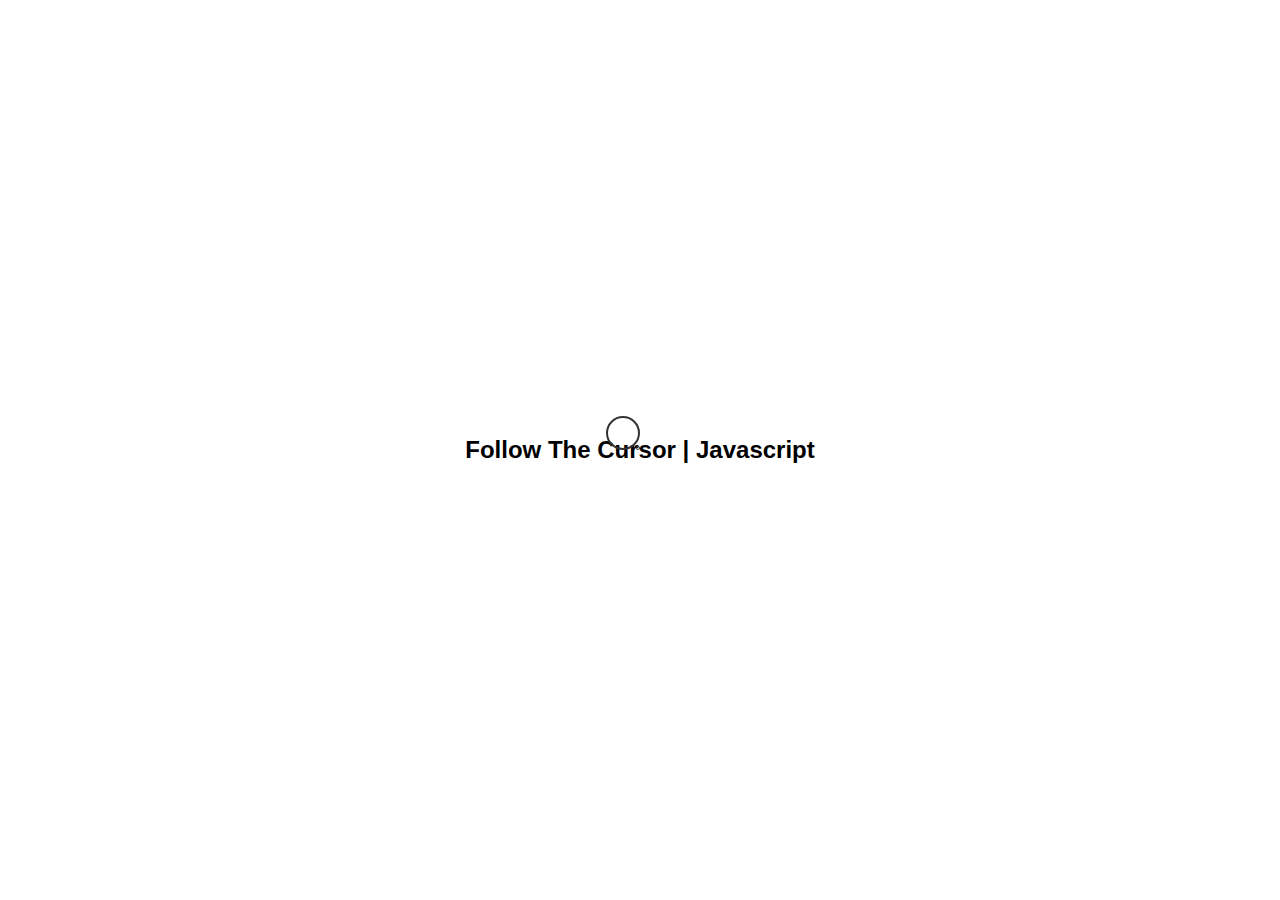
<file: basic-tech/1_cursorCircleForm.html>
<!DOCTYPE html>
<html>
<head>
  <meta charset='utf-8'>
  <title>Follow The Cursor</title>
  <style>
    body {
      margin: 0;
      padding: 0;
      display: flex;
      justify-content: center;
      align-items: center;
      height: 100vh;
      font-family: sans-serif;
      overflow: hidden;
      cursor: none;
    }
    #cursor {
      position: absolute;
      width: 30px;
      height: 30px;
      border: 2px solid #333;
      transition: 0.15s;
      transform: translate(-50%, -50%);
      border-radius: 50%;
      pointer-events: none;
      cursor: none;
    }
    #pointer {
      position: absolute;
      width: 2px;
      height: 2px;
      border: 1px solid #333;
      transition: 0.1s;
      transform: translate(-50%, -50%);
      border-radius: 50%;
      pointer-events: none;
      cursor: none;
    }
    h2:hover ~ #cursor {
      width: 100px;
      height: 100px;
      border: 2px dashed #333;
      animation: animate 5s linear infinite;
    }
    @keyframes animate {
      0% {
        transform: translate(-50%, -50%) rotate(0deg);
      }
      100% {
        transform: translate(-50%, -50%) rotate(360deg);
      }
    }
  </style>
</head>
<body>
  <h2>Follow The Cursor | Javascript</h2>
  <div id="cursor"></div>
  <div id="pointer"></div>
  <script>
    var cursor = document.getElementById('cursor');
    var pointer = document.getElementById('pointer');
    document.addEventListener('mousemove', function(e){
      var x = e.clientX;
      var y = e.clientY;
      cursor.style.left = x + "px";
      cursor.style.top = y + "px";
      pointer.style.left = x + "px";
      pointer.style.top = y + "px";
    })
  </script>
</body>
</html>
</file>
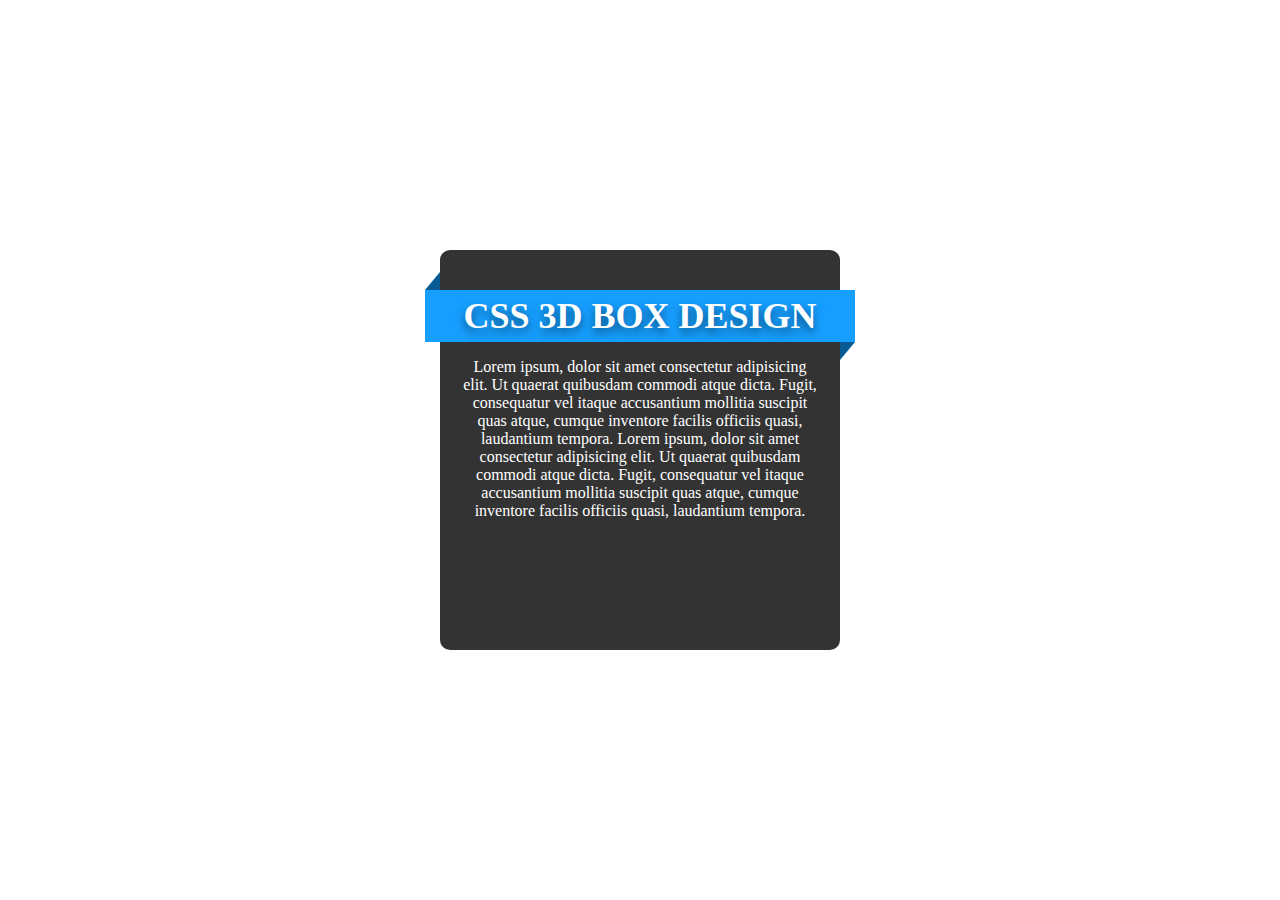
<file: basic-tech/3_cssRibbon.html>
<!DOCTYPE html>
<html>
<head>
  <meta charset='utf-8'>
  <title>CSS Ribbon</title>
  <style>
    body {
      margin: 0;
      padding: 0;
    }
    .box {
      position: absolute;
      top: 50%;
      left: 50%;
      transform: translate(-50%, -50%);
      width: 400px;
      height: 400px;
      background-color: #333;
      box-sizing: border-box;
      border-radius: 10px;
      cursor: pointer;
    }
    .box h3 {
      position: relative;
      left: -15px;
      color: #fff;
      text-align: center;
      background-color: #169fff;
      margin: 40px 0 0;
      padding: 5px 0;
      font-size: 36px;
      text-transform: uppercase;
      width: 430px;
      text-shadow: 0 5px 10px rgba(0,0,0,0.5);
    }
    .box h3:before {
      content: '';
      position: absolute;
      top: 0;
      left: 0;
      width: 15px;
      height: 100%;
      background-color: #085a93;
      transform-origin: top left;
      transform: skewY(-50deg);
      transition: transform .5s;
      z-index: -1;
    }
    .box:hover h3:before {
      transform: skewY(50deg);
    }
    .box h3:after {
      content: '';
      position: absolute;
      top: 0;
      right: 0;
      width: 15px;
      height: 100%;
      background-color: #085a93;
      transform-origin: top right;
      transform: skewY(-50deg);
      transition: transform .5s;
      z-index: -1;
    }
    .box:hover h3:after {
      transform: skewY(50deg);
    }
    .box p {
      padding: 0 20px;
      color: #fff;
      text-align: center;
    }
  </style>
</head>
<body>
  <div class="box">
    <h3>CSS 3D Box Design</h3>
    <p>
      Lorem ipsum, dolor sit amet consectetur adipisicing elit. 
      Ut quaerat quibusdam commodi atque dicta. Fugit, consequatur 
      vel itaque accusantium mollitia suscipit quas atque, 
      cumque inventore facilis officiis quasi, laudantium tempora.
      Lorem ipsum, dolor sit amet consectetur adipisicing elit. 
      Ut quaerat quibusdam commodi atque dicta. Fugit, consequatur 
      vel itaque accusantium mollitia suscipit quas atque, 
      cumque inventore facilis officiis quasi, laudantium tempora.
    </p>
  </div>
</body>
</html>
</file>
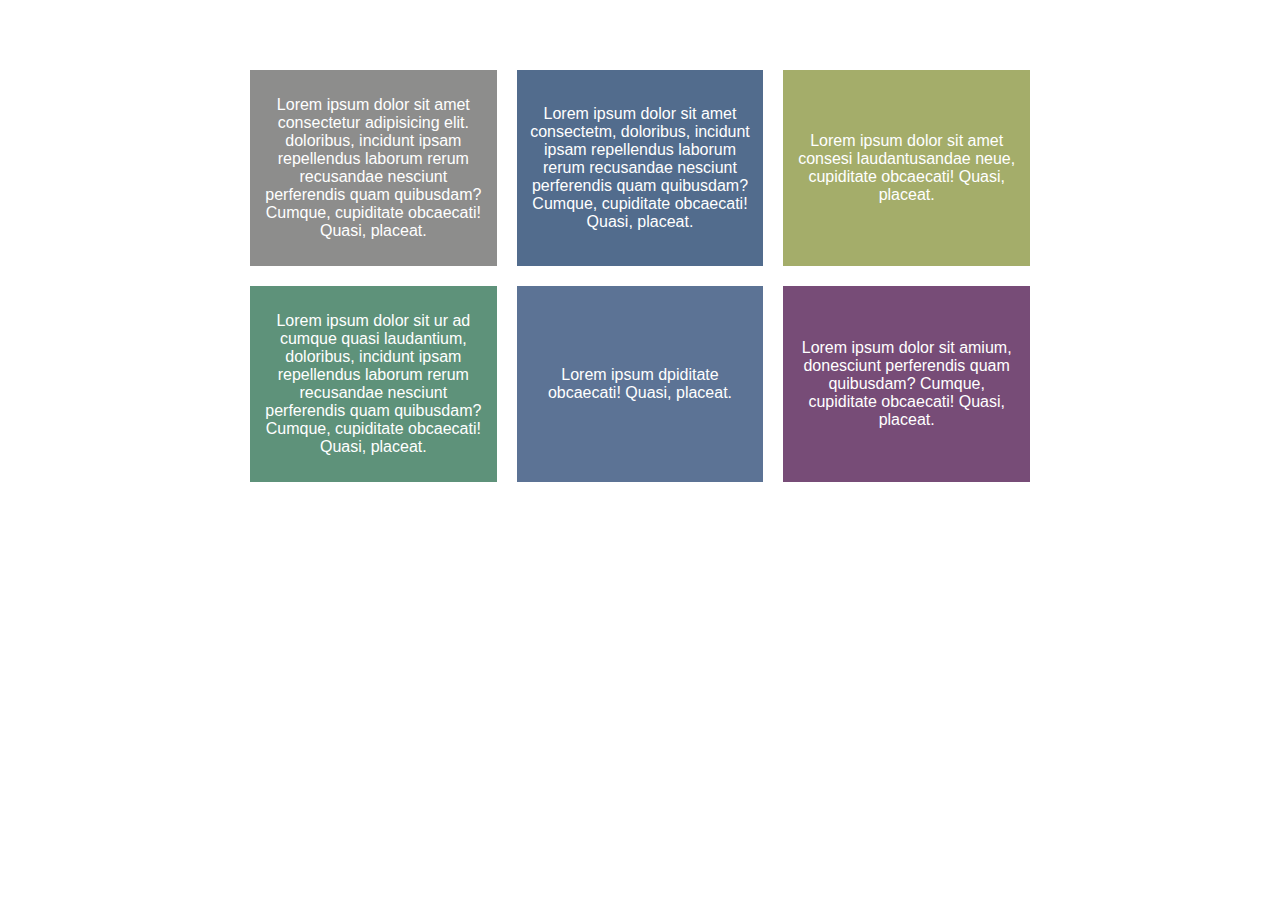
<file: basic-tech/4_equalHeightColumns.html>
<!DOCTYPE html>
<html>
<head>
  <meta charset='utf-8'>
  <title>Responsive Equal Height Column in a Row</title>
  <meta name='viewport' content='width=device-width, initial-scale=1, user-scalable=no'>
  <style>
    body {
      margin: 0;
      padding: 0;
      font-family: sans-serif;
    }
    .container {
      width: 800px;
      margin: 50px auto 0;
      display: table;
      box-sizing: border-box;
    }
    .row {
      margin: 20px 0;
    }
    .column {
      background-color: #000;
      display: table-cell;
      padding: 10px;
      width: 33.3333%;
      text-align: center;
      color: #fff;
      vertical-align: middle;
      border-left: 10px solid #fff;
      border-right: 10px solid #fff;
      transition: .5s;
    }
    .row:nth-child(1) .column:nth-child(1) {background-color: #8d8d8c;}
    .row:nth-child(1) .column:nth-child(2) {background-color: #526c8d;}
    .row:nth-child(1) .column:nth-child(3) {background-color: #a4ad6a;}
    .row:nth-child(2) .column:nth-child(1) {background-color: #5e927a;}
    .row:nth-child(2) .column:nth-child(2) {background-color: #5c7395;}
    .row:nth-child(2) .column:nth-child(3) {background-color: #774c77;}

    @media (max-width: 900px) {
      .container {
        margin: 0;
        padding: 10px;
        width: 100%;
      }
      .row {
        margin: 0;
      }
      .column {
        width: 100%;
        display: block;
        margin: 10px 0;
        border: none;
        box-sizing: border-box;
      }
    }
  </style>
</head>
<body>
  <div class="container">
    <div class="row">
      <div class="column">
        <p>Lorem ipsum dolor sit amet consectetur adipisicing elit.  
          doloribus, incidunt ipsam repellendus laborum rerum recusandae 
          nesciunt perferendis quam quibusdam? Cumque, cupiditate obcaecati! 
          Quasi, placeat.</p>
      </div>
      <div class="column">
        <p>Lorem ipsum dolor sit amet consectetm, doloribus, incidunt 
          ipsam repellendus laborum rerum recusandae nesciunt perferendis 
          quam quibusdam? Cumque, cupiditate obcaecati! Quasi, placeat.</p>
      </div>
      <div class="column">
        <p>Lorem ipsum dolor sit amet consesi laudantusandae neue, cupiditate 
          obcaecati! Quasi, placeat.</p>
      </div>
    </div>
    <div class="row">
      <div class="column">
        <p>Lorem ipsum dolor sit ur ad cumque quasi laudantium, doloribus,
           incidunt ipsam repellendus laborum rerum recusandae nesciunt 
           perferendis quam quibusdam? Cumque, cupiditate obcaecati! Quasi, placeat.</p>
      </div>
      <div class="column">
        <p>Lorem ipsum dpiditate obcaecati! Quasi, placeat.</p>
      </div>
      <div class="column">
        <p>Lorem ipsum dolor sit amium, donesciunt perferendis quam quibusdam? 
          Cumque, cupiditate obcaecati! Quasi, placeat.</p>
      </div>
    </div>
  </div>
</body>
</html>
</file>
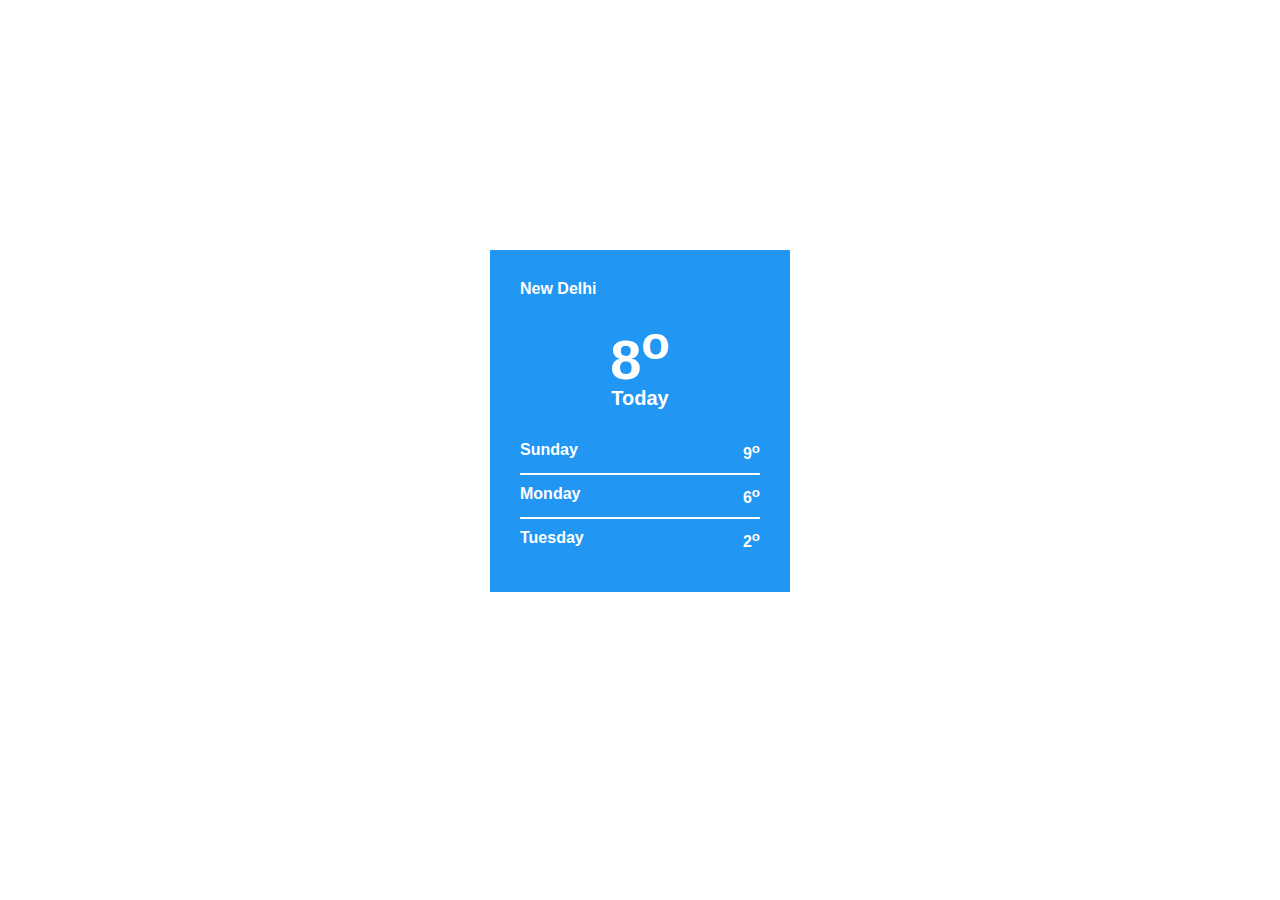
<file: basic-tech/5_css3DCard.html>
<!DOCTYPE html>
<html>
<head>
  <meta charset='utf-8'>
  <meta http-equiv='X-UA-Compatible' content='IE=edge'>
  <title>Weather Card UI</title>
  <meta name='viewport' content='width=device-width, initial-scale=1'>
  <link rel="stylesheet" href="https://pro.fontawesome.com/releases/v5.10.0/css/all.css" integrity="sha384-AYmEC3Yw5cVb3ZcuHtOA93w35dYTsvhLPVnYs9eStHfGJvOvKxVfELGroGkvsg+p" crossorigin="anonymous"/>
  <style>
    body {
      margin: 0;
      padding: 0;
      font-family: sans-serif;
      height: 100vh;
    }
    .card {
      position: relative;
      top: 50%;
      left: 50%;
      transform: translate(-50%, -50%);
      width: 300px;
      min-height: 400px;
    }
    .card .front {
      width: 100%;
      height: 100%;
      background-color: #2196f3;
      padding: 30px;
      box-sizing: border-box;
      transition: .5s;
      transform-origin: right;
    }
    .location {
      font-weight: bold;
      width: 50%;
      text-align: left;
      float: left;
      color: #fff;
    }
    .more {
      width: 50%;
      text-align: right;
      cursor: pointer;
      float: right;
      font-size: 24px;
      color: #fff;
      display: block;
    }
    .weather {
      padding: 50px 0 20px;
      text-align: center;
    }
    .weather i {
      font-size: 80px;
      color: #fff;
    }
    .weather h1 {
      margin: 0;
      padding: 0;
      font-size: 56px;
      color: #fff;
      line-height: 26px;
    }
    .weather h1 span {
      font-size: 20px;
    }
    .forecast {
      margin: 0;
      padding: 0;
    }
    .forecast li {
      padding: 10px 0;
      border-bottom: 2px solid #fff;
      display: flex;
      font-weight: bold;
      cursor: pointer;
      color: #fff;
    }
    .forecast li:last-child {
      border-bottom: none;
    }
    .forecast li .day {
      width: 50%;
    }
    .forecast li .temperature {
      width: 50%;
      text-align: right;
    }
    .card .back {
      position: absolute;
      top: 0;
      left: 0;
      width: 100%;
      height: 100%;
      padding: 30px;
      background-color: #ff2877;
      box-sizing: border-box;
      transform-origin: left;
      transition: .5s;
      transform: translateX(100%) rotateY(90deg);
    }
    .card .back.active {
      transform: translateX(0) rotateY(0deg);
    }
    .card .front {
      transform: translateX(-100%) rotateY(90deg);
    }
    .card .front.active {
      transform: translateX(0) rotateY(0deg);
    }
    .go-back {
      font-size: 24px;
      color: #fff;
      text-align: right;
    }
    .go-back i {
      cursor: pointer;
    }
  </style>
</head>
<body>
  <div class="card">
    <div class="front active">
      <div class="location">New Delhi</div>
      <div class="more">
        <i class="fas fa-info-circle"></i>
      </div>
      <div class="weather">
        <i class="fas fa-cloud"></i>
        <h1>8<sup>o</sup><br><span>Today</span></h1>
      </div>
      <ul class="forecast">
        <li>
          <div class="day">Sunday</div>
          <div class="temperature"><i class="fas fa-cloud"></i> 9<sup>o</sup></div>
        </li>
        <li>
          <div class="day">Monday</div>
          <div class="temperature"><i class="fas fa-cloud"></i> 6<sup>o</sup></div>
        </li>
        <li>
          <div class="day">Tuesday</div>
          <div class="temperature"><i class="fas fa-snowflake"></i> 2<sup>o</sup></div>
        </li>
      </ul>
    </div>
    <div class="back">
      <div class="go-back">
        <i class="fas fa-chevron-circle-left"></i>
      </div>
      <ul class="forecast">
        <li>
          <div class="day">Yesterday</div>
          <div class="temperature"><i class="fas fa-cloud"></i> 9<sup>o</sup></div>
        </li>
        <li>
          <div class="day">Today</div>
          <div class="temperature"><i class="fas fa-cloud"></i> 6<sup>o</sup></div>
        </li>
        <li>
          <div class="day">Tommorrow</div>
          <div class="temperature"><i class="fas fa-cloud"></i> 6<sup>o</sup></div>
        </li>
        <li>
          <div class="day">Sunday</div>
          <div class="temperature"><i class="fas fa-snowflake"></i> 2<sup>o</sup></div>
        </li>
        <li>
          <div class="day">Monday</div>
          <div class="temperature"><i class="fas fa-cloud"></i> 6<sup>o</sup></div>
        </li>
        <li>
          <div class="day">Tuesday</div>
          <div class="temperature"><i class="fas fa-snowflake"></i> 2<sup>o</sup></div>
        </li>
        <li>
          <div class="day">Wednesday</div>
          <div class="temperature"><i class="fas fa-snowflake"></i> 4<sup>o</sup></div>
        </li>
      </ul>
    </div>
  </div>
  <script>
    document.querySelector('.more').addEventListener('click', function(){
      document.querySelector('.front').classList.remove('active');
      document.querySelector('.back').classList.add('active');
    })
    document.querySelector('.go-back').addEventListener('click', function(){
      document.querySelector('.back').classList.remove('active');
      document.querySelector('.front').classList.add('active');
    })
    
  </script>
</body>
</html>
</file>
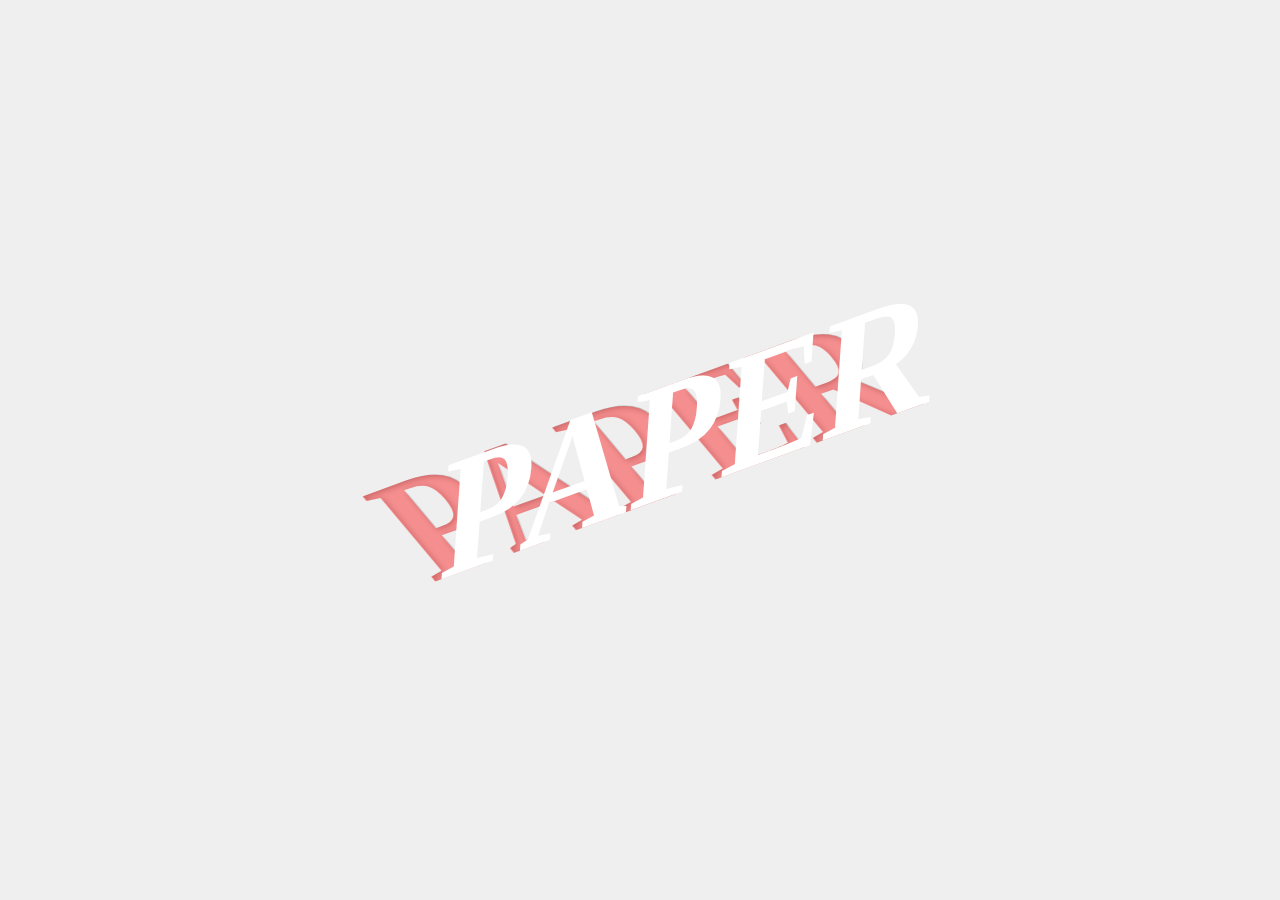
<file: basic-tech/6_paperCutOut_TextEffect.html>
<!DOCTYPE html>
<html>
<head>
  <meta charset='utf-8'>
  <meta http-equiv='X-UA-Compatible' content='IE=edge'>
  <title>Paper Cut Out - Text Effect</title>
  <meta name='viewport' content='width=device-width, initial-scale=1'>
  <style>
    body {
      margin: 0;
      padding: 0;
      background-color: #efefef;
    }
    .center {
      position: absolute;
      top: 50%;
      left: 50%;
      transform: translate(-50%, -50%);
    }
    h1 {
      margin: 0;
      padding: 0;
      font-size: 10em;
      font-family: Arial Black;
      color: rgba(255, 0, 0, 0.4);
      text-shadow: 1px 2px 6px #efefef, 1px 0 0 rgba(136, 136, 136, 0.7);
      transform: rotate(-20deg) skew(20deg);
    }
    h1:before {
      content: attr(data-title);
      position: absolute;
      left: 0;
      color: #fff;
      transform: translate(50px) skew(-39deg);
      text-shadow: none;
    }
  </style>
</head>
<body>
  <div class="center">
    <h1 data-title="PAPER">PAPER</h1>
  </div>
</body>
</html>
</file>
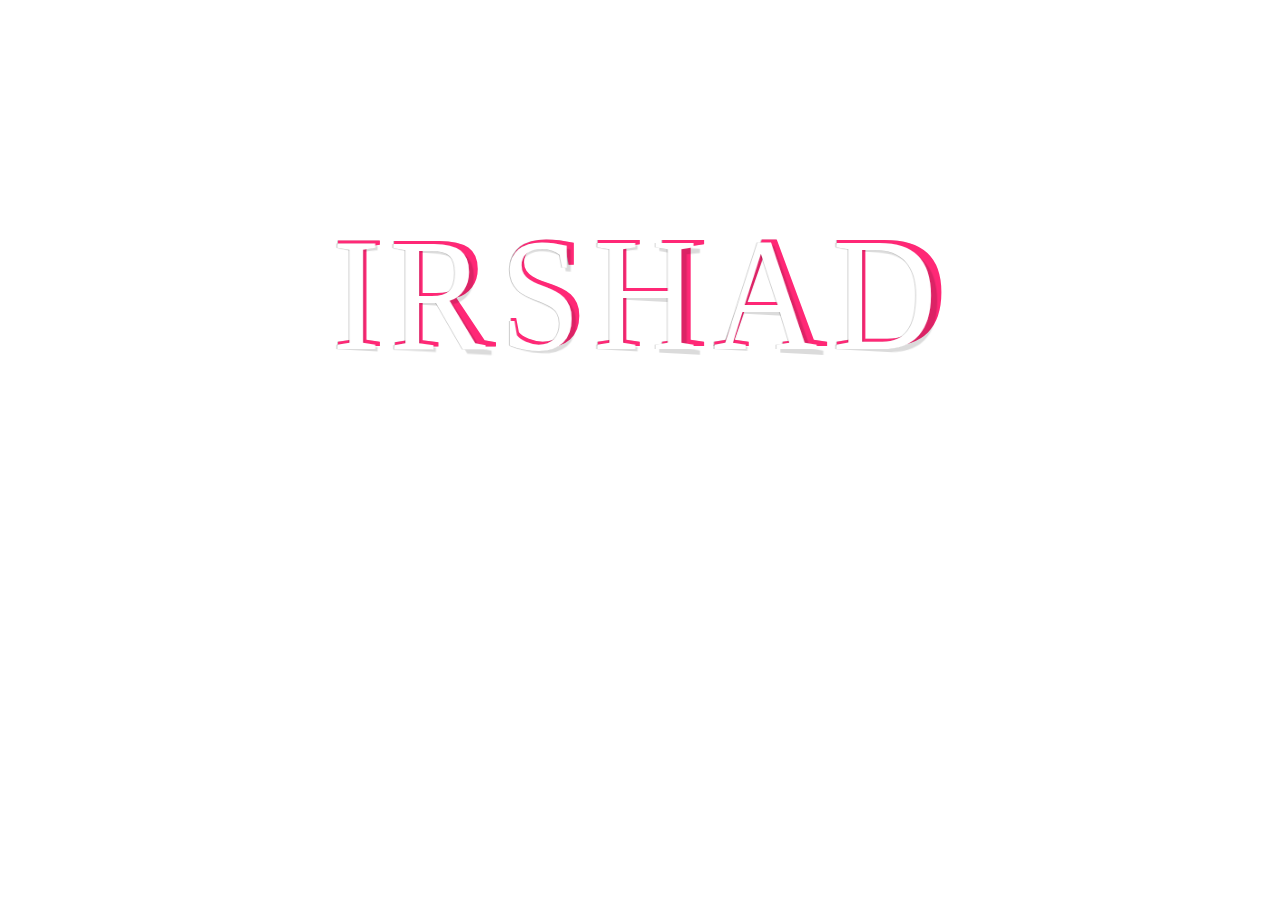
<file: basic-tech/7_paperCutOut_HoverEffect.html>
<!DOCTYPE html>
<html>
<head>
  <meta charset='utf-8'>
  <meta http-equiv='X-UA-Compatible' content='IE=edge'>
  <title>Paper Cut Out - Hover Effect</title>
  <meta name='viewport' content='width=device-width, initial-scale=1'>
  <style>
    body {
      margin: 0;
      bottom: 0;
    }
    .container {
      text-align: center;
      margin: 200px auto 0;
      padding: 0;
      font-family: "ARIAL BLACK";
    }
    .container span {
      font-size: 10em;
      color: #ff2876;
      position: relative;
      text-shadow: -1px 0 0 rgba(0,0,0,0.2);
    }
    .container span:before {
      content: attr(data-title);
      position: absolute;
      top: 0;
      left: 0;
      transform-origin: left;
      color: #fff;
      transition: .5s cubic-bezier(0,1.88,0.83,0.67);
      transform: rotateY(25deg);
      z-index: 2;
    }
    .container span:after {
      content: attr(data-title);
      position: absolute;
      top: 0;
      left: 0;
      transform-origin: left;
      color: rgba(0, 0, 0, .1);
      transition: .5s cubic-bezier(0,1.88,0.83,0.67);
      transform: rotateY(25deg) scale(1.07, 1) skewY(3deg);
      z-index: 1;
      opacity: .5;
    }
    .container span:hover:before {
      transform: perspective(1000px) rotateY(-45deg);
    }
    .container span:hover:after {
      transform: rotateY(0) scale(1.11, 1) skewY(6deg);
    }
  </style>
</head>
<body>
  <div class="container">
    <span data-title="I">I</span>
    <span data-title="R">R</span>
    <span data-title="S">S</span>
    <span data-title="H">H</span>
    <span data-title="A">A</span>
    <span data-title="D">D</span>
  </div>
</body>
</html>
</file>
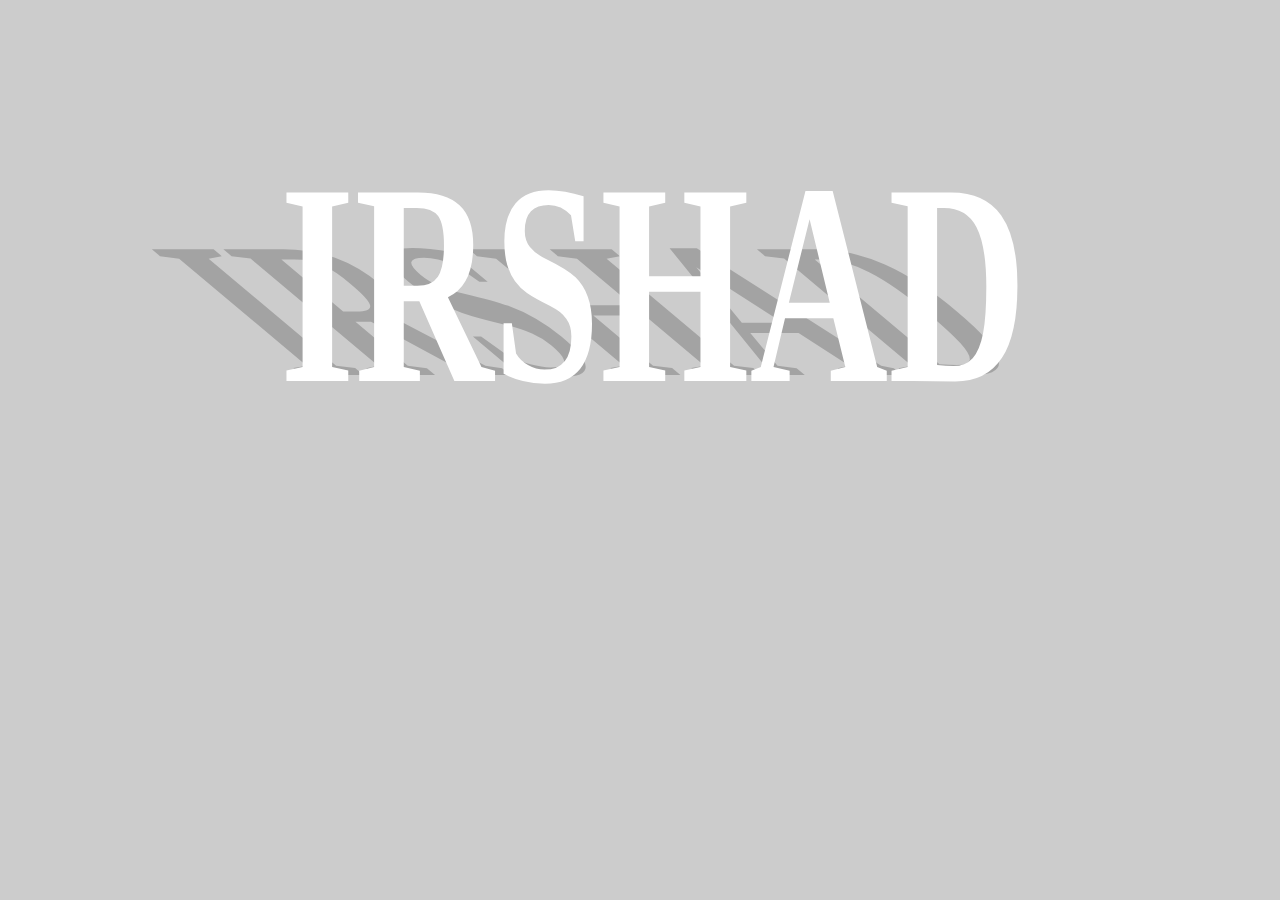
<file: basic-tech/8_paperCutOut_TextShadow.html>
<!DOCTYPE html>
<html>
<head>
  <meta charset='utf-8'>
  <meta http-equiv='X-UA-Compatible' content='IE=edge'>
  <title>Paper Cut Out - Text Shadow</title>
  <meta name='viewport' content='width=device-width, initial-scale=1'>
  <style>
    body {
      margin: 0;
      bottom: 0;
      font-family: "arial black";
      overflow: hidden;
      background-color: #ccc;
    }
    .center {
      margin: 200px 0 0 350px;
    }
    h1 {
      font-size: 12em;
      color: rgba(0, 0, 0, .2);
      margin: 0;
      padding: 0;
      transform-origin: bottom;
      transform: skewX(50deg);
    }
    h1:before {
      content: attr(data-title);
      position: absolute;
      color: #fff;
      transform-origin: bottom;
      transform: skewX(-50deg) translate(-70px, 29px) scaleY(1.5);
    }
  </style>
</head>
<body>
  <div class="center">
    <h1 data-title="IRSHAD">IRSHAD</h1>
  </div>
</body>
</html>
</file>
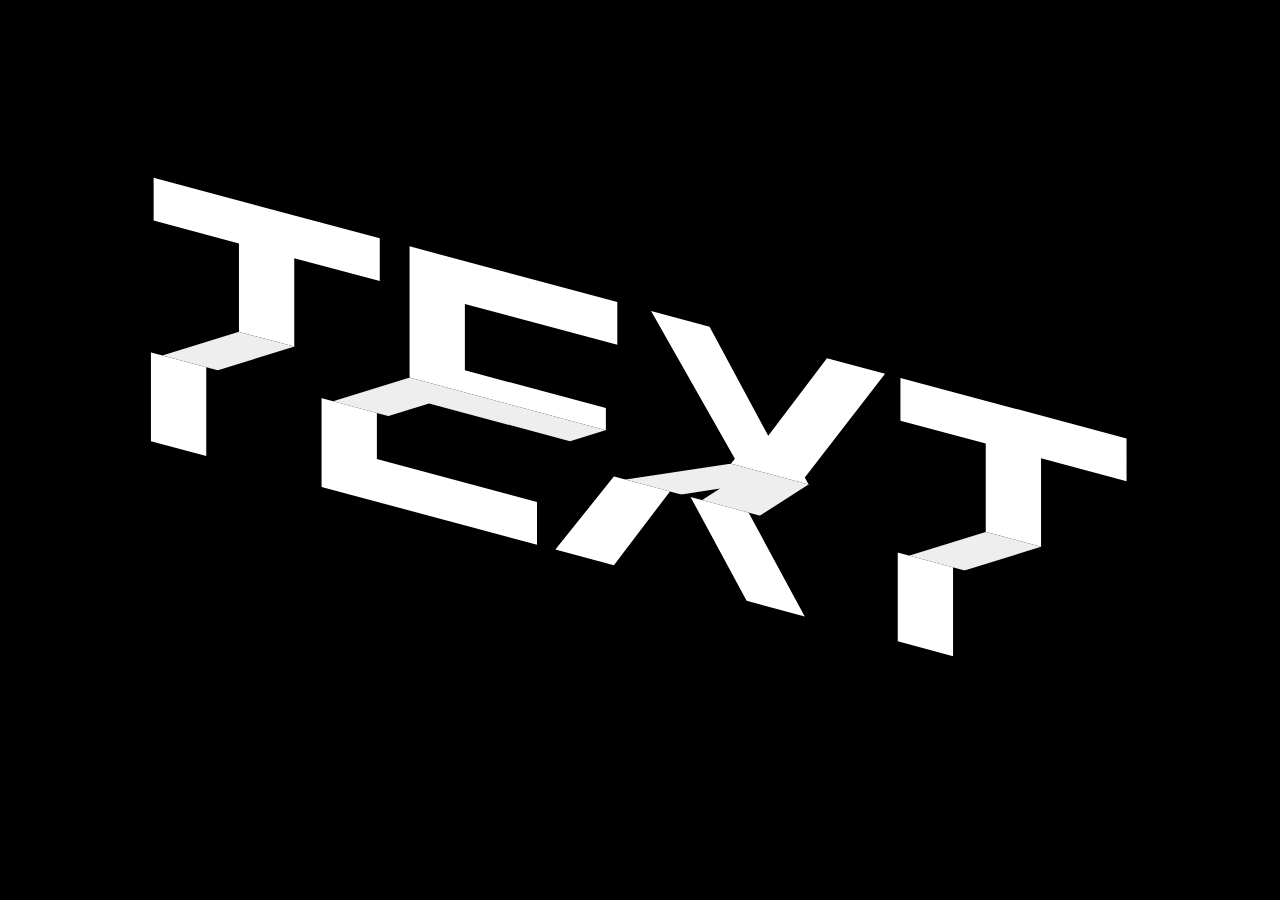
<file: basic-tech/9_paperCutOut_TextFoldEffect.html>
<!DOCTYPE html>
<html>
<head>
  <meta charset='utf-8'>
  <meta http-equiv='X-UA-Compatible' content='IE=edge'>
  <title>Paper Cut Out - Text Fold Effect</title>
  <meta name='viewport' content='width=device-width, initial-scale=1'>
  <style>
    body {
      margin: 0;
      bottom: 0;
      font-family: sans-serif;
      background-color: #000;
      overflow: hidden;
    }
    .center {
      position: absolute;
      top: 50%;
      left: 50%;
      transform: perspective(1000px) translate(-50%, -50%) skewY(15deg);
      transition: .5s;
    }
    .center:hover {
      transform: perspective(1000px) translate(-50%, -50%) skewY(0deg);
    }
    .center h1 span {
      position: absolute;
      top: 0;
      left: 0;
      transform: translate(-50%, -50%);
      margin: 0;
      padding: 0;
      text-transform: uppercase;
      font-size: 12em;
      color: #fff;
      transform-style: preserve-3d;
      transition: .1s;
    }
    .center h1 span:nth-child(1) {
      clip-path: polygon(0 0, 100% 0, 100% 50%, 0 50%);
    }
    .center h1 span:nth-child(2) {
      color: #efeeee;
      transform: translate(-50%, -50%) skewX(-60deg);
      left: 0px;
      clip-path: polygon(0 50%, 100% 50%, 100% 60%, 0 60%);
    }
    .center h1 span:nth-child(3) {
      clip-path: polygon(0 60%, 100% 60%, 100% 100%, 0 100%);
      transform: translate(-50%, -50%) skewX(0);
      left: -88px;
    }
    .center:hover h1 span:nth-child(2),
    .center:hover h1 span:nth-child(3) {
      transform: translate(-50%, -50%) skewX(0);
      left: 0;
      color: #fff;
    }
  </style>
</head>
<body>
  <div class="center">
    <h1>
      <span>Text</span>
      <span>Text</span>
      <span>Text</span>
    </h1>
  </div>
</body>
</html>
</file>
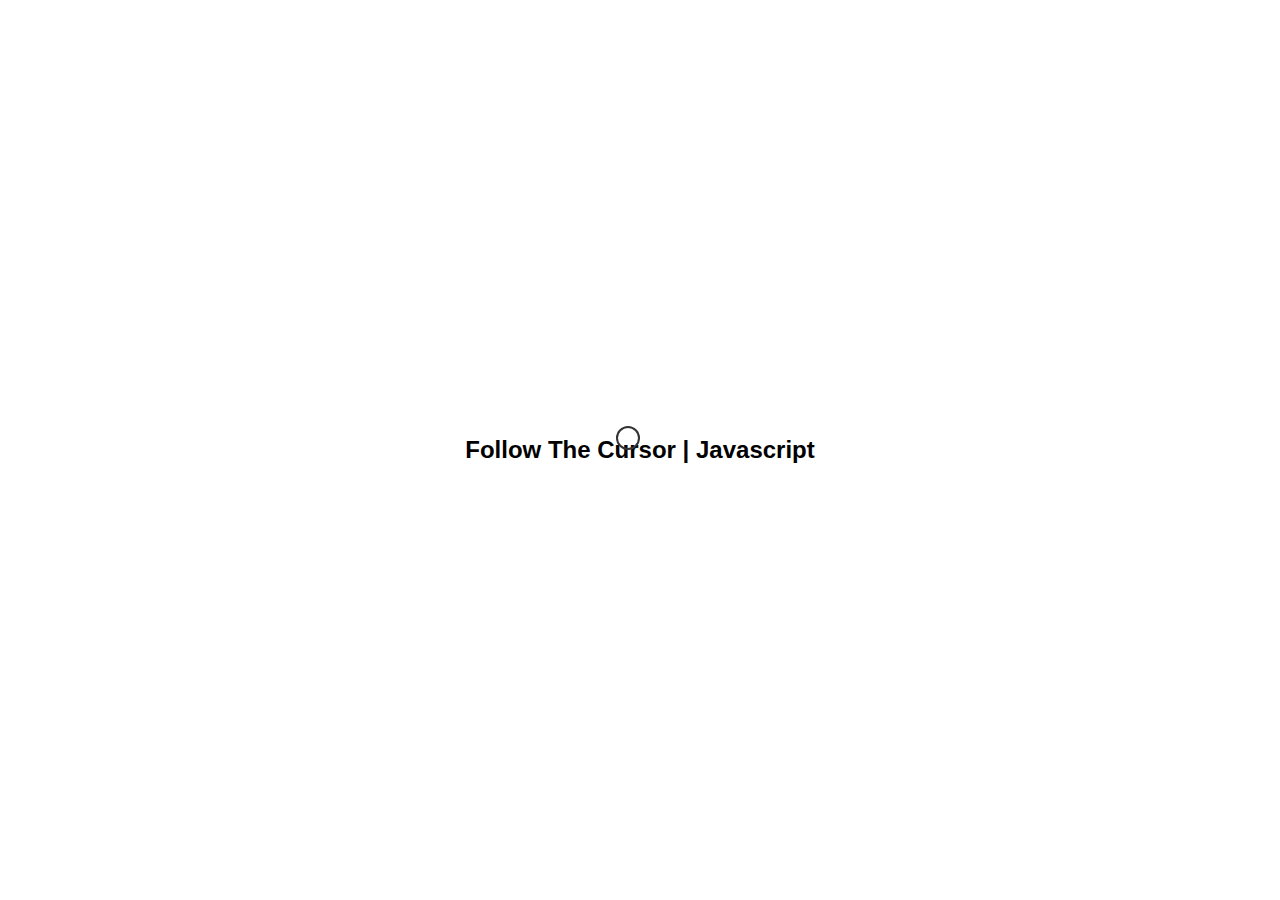
<file: basic-tech/cursorCircleForm.html>
<!DOCTYPE html>
<html>
<head>
  <meta charset='utf-8'>
  <title>Follow The Cursor</title>
  <style>
    body {
      margin: 0;
      padding: 0;
      display: flex;
      justify-content: center;
      align-items: center;
      height: 100vh;
      font-family: sans-serif;
      overflow: hidden;
      cursor: none;
    }
    #cursor {
      position: absolute;
      width: 20px;
      height: 20px;
      border: 2px solid #333;
      transition: 0.1s;
      transform: translate(-50%, -50%);
      border-radius: 50%;
      pointer-events: none;
    }
    h2:hover ~ #cursor {
      width: 100px;
      height: 100px;
      border: 2px dashed #333;
      animation: animate 5s linear infinite;
    }
    @keyframes animate {
      0% {
        transform: translate(-50%, -50%) rotate(0deg);
      }
      100% {
        transform: translate(-50%, -50%) rotate(360deg);
      }
    }
  </style>
</head>
<body>
  <h2>Follow The Cursor | Javascript</h2>
  <div id="cursor"></div>
  <script>
    var cursor = document.getElementById('cursor');
    document.addEventListener('mousemove', function(e){
      var x = e.clientX;
      var y = e.clientY;
      cursor.style.left = x + "px";
      cursor.style.top = y + "px";
    })
  </script>
</body>
</html>
</file>
